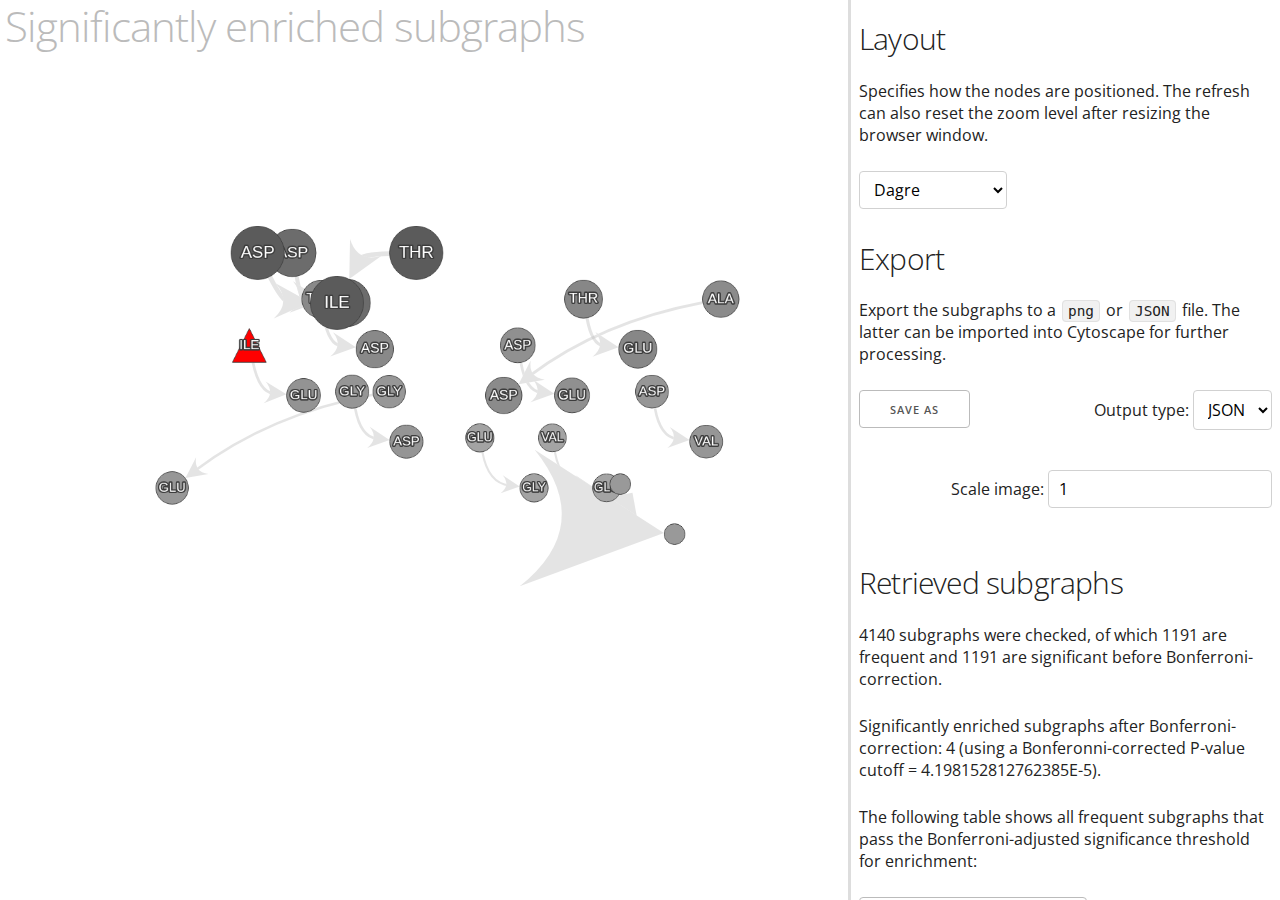
<file: resources/working-template-resizeable/index.html>
<!doctype html>
<html>

<head>
  <meta charset=utf-8 />
  <meta name="viewport" content="user-scalable=no, initial-scale=1.0, minimum-scale=1.0, maximum-scale=1.0, minimal-ui">

  <title>Significantly enriched subgraphs</title>

  <link href="https://fonts.googleapis.com/css?family=Open+Sans:300,400,700&display=swap" rel="stylesheet">
  <link rel="stylesheet" href="https://use.fontawesome.com/releases/v5.8.2/css/all.css"
    integrity="sha384-oS3vJWv+0UjzBfQzYUhtDYW+Pj2yciDJxpsK1OYPAYjqT085Qq/1cq5FLXAZQ7Ay" crossorigin="anonymous">

  <!-- CHANGE TO JAVA INSERT -->
  <link href="normalize.css" rel="stylesheet" />
  <link href="skeleton.css" rel="stylesheet" />
  <link href="style.css" rel="stylesheet" />

  <!-- CHANGE TO JAVA INSERT -->
  <script src="./cytoscape.min.js"></script>
  <script src="./FileSaver.min.js"></script>
  <script src='./code-selector.js'></script>
  <script src="./dagre.min.js"></script>
  <script src="./cytoscape-dagre.js"></script>
  <script src="./klay.js"></script>
  <script src="./cytoscape-klay.js"></script>

  <!-- <script src="https://cdnjs.cloudflare.com/ajax/libs/jquery/3.4.1/jquery.js"></script>
    <script src="https//cdn.datatables.net/1.10.19/js/jquery.dataTables.min.js"></script>
    <script type="text/javascript"  src=" https://cdn.datatables.net/1.10.19/js/jquery.dataTables.min.js"></script>
    <link href="https://cdn.datatables.net/1.10.19/css/jquery.dataTables.min.css" rel="stylesheet"/> -->

  <!--Import jQuery before export.js-->
  <!-- <script type="text/javascript" src="https://code.jquery.com/jquery-3.4.1.min.js"></script>
   <script type="text/javascript"  src=" https://cdn.datatables.net/1.10.19/js/jquery.dataTables.min.js"></script>
   <script type="text/javascript"  src=" https://cdn.datatables.net/buttons/1.10.19/js/dataTables.buttons.min.js"></script> -->

  <!--Export table buttons-->
  <!-- <script type="text/javascript"  src="https://cdnjs.cloudflare.com/ajax/libs/jszip/2.5.0/jszip.min.js"></script>
   <script type="text/javascript" src="https://cdn.rawgit.com/bpampuch/pdfmake/0.1.24/build/pdfmake.min.js" ></script>
   <script type="text/javascript"  src="https://cdn.rawgit.com/bpampuch/pdfmake/0.1.24/build/vfs_fonts.js"></script>
   <script type="text/javascript" src="https://cdn.datatables.net/buttons/1.2.4/js/buttons.html5.min.js"></script>
   <script type="text/javascript" src="https://cdn.datatables.net/buttons/1.2.1/js/buttons.print.min.js"></script> -->

</head>

<body>
  <div id="container">


    <div id="cy" class="main">
      <h2>Significantly enriched subgraphs</h2>
    </div>

    <div id="sidebar" class="sidebar">
      <div id="drag"></div>

      <h4>Layout</h4>

      <p>Specifies how the nodes are positioned. The refresh can also reset the zoom level after resizing the browser window.</p>

      <div class="u-cf">
      <select id="layout">
        <option value="dagre" selected>Dagre</option>
        <option value="dagrevertical">Dagre-vertical</option>
        <option value="klay">Klay</option>
        <option value="grid">Grid</option>
        <option value="concentric">Concentric</option>
        <option value="circle">Circle</option>
        <option value="cose">COSE</option>
        <option value="random">Random</option>
      </select>
      <i id="redo-layout" class="fas fa-sync-alt action-icon tooltip" title="Redo layout"></i>
      </div>

      <h4>Export</h4>

      <p>Export the subgraphs to a <code>png</code> or <code>JSON</code> file. The latter can be imported into Cytoscape
        for further processing.</p>

      <div class="u-cf">

          <button type="button" id="save_button" style="float: left;">Save as</button>
          <p style="float:right;">
            Output type:
            <select style="height:40px;" id="export">
              <option value="png" selected>png</option>
              <option value="JSON" selected>JSON</option>
            </select>
            <form style="float:right;">
              Scale image: <input id="scale" type="number" value="1">
            </form>
          </p>
      </div>

      <h4>Retrieved subgraphs</h4>
      <p>4140 subgraphs were checked, of which 1191 are frequent and 1191 are significant before Bonferroni-correction.</p>
      <p>Significantly enriched subgraphs after Bonferroni-correction: 4 (using a Bonferonni-corrected P-value cutoff = 4.198152812762385E-5).</p>
      <p>The following table shows all frequent subgraphs that pass the Bonferroni-adjusted significance threshold for enrichment:</p>

      <button id="save_table_button">Export table to CSV file</button>
      <p>
        <table>
          <thead>
            <tr>
              <th>Subgraph</th>
              <th>Freq Interest</th>
              <th>Freq Total</th>
              <th>P-value</th>
          </thead>
          <tbody>
            <tr>
              <td>1GO:0002252-2 </td>
              <td>14</td>
              <td>328</td>
              <td>9.327677778730743E-7</td>
            </tr>
            <tr>
              <td>1GO:0002252-2GO:0002682</td>
              <td>11</td>
              <td>213</td>
              <td>2.541796307168218E-6</td>
            </tr>
            <tr>
              <td>1GO:0002252-2GO:0002684</td>
              <td>10</td>
              <td>184</td>
              <td>4.822141400702109E-6</td>
            </tr>
            <tr>
              <td>1GO:0002252-2GO:0002253</td>
              <td>9</td>
              <td>153</td>
              <td>7.891844701879093E-6</td>
            </tr>
          </tbody>
        </table>
      </p>

    </div>

  </div>

  <script type="text/javascript">
    var isResizing = false,
      lastDownX = 0;

    (function () {
      var container = document.getElementById("container"),
        left = document.getElementById("cy"),
        right = document.getElementById("sidebar"),
        handle = document.getElementById("drag");

      handle.onmousedown = function (e) {
        isResizing = true;
        lastDownX = e.clientX;
      };

      document.onmousemove = function (e) {
        if (!isResizing) {
          return;
        }

        var offsetRight = container.clientWidth - (e.clientX - container.offsetLeft);

        left.style.right = offsetRight + "px";
        right.style.width = offsetRight + "px";
      }

      document.onmouseup = function (e) {
        isResizing = false;
      }
    })();
  </script>

</body>

</html>
</file>
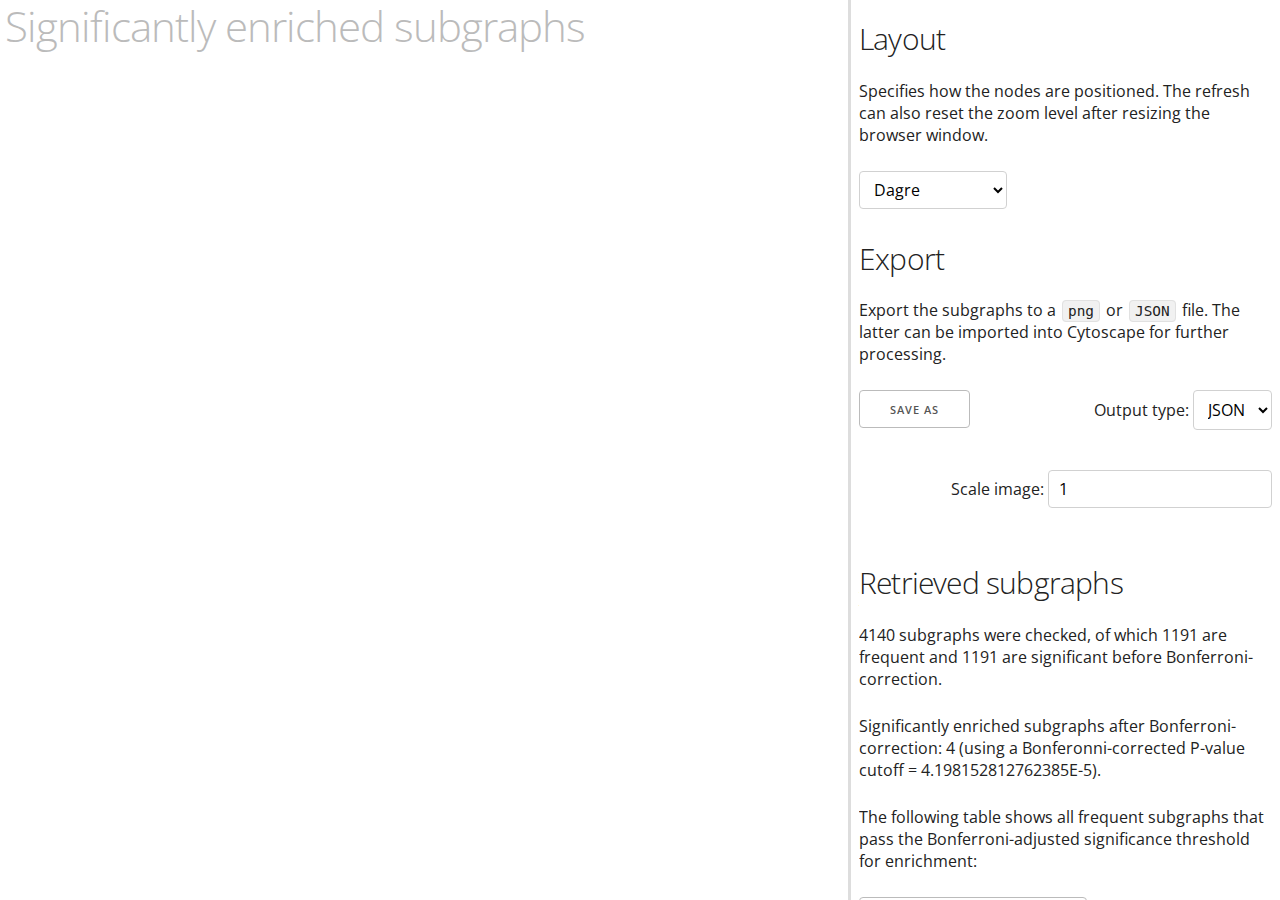
<file: resources/working-template/index.html>
<!doctype html>
<html>

<head>
  <meta charset=utf-8 />
  <meta name="viewport" content="user-scalable=no, initial-scale=1.0, minimum-scale=1.0, maximum-scale=1.0, minimal-ui">

  <title>Significantly enriched subgraphs</title>

  <link href="https://fonts.googleapis.com/css?family=Open+Sans:300,400,700&display=swap" rel="stylesheet">
  <link rel="stylesheet" href="https://use.fontawesome.com/releases/v5.8.2/css/all.css"
    integrity="sha384-oS3vJWv+0UjzBfQzYUhtDYW+Pj2yciDJxpsK1OYPAYjqT085Qq/1cq5FLXAZQ7Ay" crossorigin="anonymous">

  <!-- CHANGE TO JAVA INSERT -->
  <link href="normalize.css" rel="stylesheet" />
  <link href="skeleton.css" rel="stylesheet" />
  <link href="style.css" rel="stylesheet" />

  <!-- CHANGE TO JAVA INSERT -->
  <script src="./cytoscape.min.js"></script>
  <script src="./FileSaver.min.js"></script>
  <script src='./code-selector.js'></script>
  <script src="./dagre.min.js"></script>
  <script src="./cytoscape-dagre.js"></script>
  <script src="./klay.js"></script>
  <script src="./cytoscape-klay.js"></script>

  <!-- <script src="https://cdnjs.cloudflare.com/ajax/libs/jquery/3.4.1/jquery.js"></script>
    <script src="https//cdn.datatables.net/1.10.19/js/jquery.dataTables.min.js"></script>
    <script type="text/javascript"  src=" https://cdn.datatables.net/1.10.19/js/jquery.dataTables.min.js"></script>
    <link href="https://cdn.datatables.net/1.10.19/css/jquery.dataTables.min.css" rel="stylesheet"/> -->

  <!--Import jQuery before export.js-->
  <!-- <script type="text/javascript" src="https://code.jquery.com/jquery-3.4.1.min.js"></script>
   <script type="text/javascript"  src=" https://cdn.datatables.net/1.10.19/js/jquery.dataTables.min.js"></script>
   <script type="text/javascript"  src=" https://cdn.datatables.net/buttons/1.10.19/js/dataTables.buttons.min.js"></script> -->

  <!--Export table buttons-->
  <!-- <script type="text/javascript"  src="https://cdnjs.cloudflare.com/ajax/libs/jszip/2.5.0/jszip.min.js"></script>
   <script type="text/javascript" src="https://cdn.rawgit.com/bpampuch/pdfmake/0.1.24/build/pdfmake.min.js" ></script>
   <script type="text/javascript"  src="https://cdn.rawgit.com/bpampuch/pdfmake/0.1.24/build/vfs_fonts.js"></script>
   <script type="text/javascript" src="https://cdn.datatables.net/buttons/1.2.4/js/buttons.html5.min.js"></script>
   <script type="text/javascript" src="https://cdn.datatables.net/buttons/1.2.1/js/buttons.print.min.js"></script> -->

</head>

<body>
  <div id="container">

    <div id="cy" class="main">
      <h2>Significantly enriched subgraphs</h2>
    </div>

    <div id="sidebar" class="sidebar">
      <div id="drag"></div>

      <h4>Layout</h4>

      <p>Specifies how the nodes are positioned. The refresh can also reset the zoom level after resizing the browser window.</p>

      <div class="u-cf">
      <select id="layout">
        <option value="dagre" selected>Dagre</option>
        <option value="dagrevertical">Dagre-vertical</option>
        <option value="klay">Klay</option>
        <option value="grid">Grid</option>
        <option value="concentric">Concentric</option>
        <option value="circle">Circle</option>
        <option value="cose">COSE</option>
        <option value="random">Random</option>
      </select>
      <i id="redo-layout" class="fas fa-sync-alt action-icon tooltip" title="Redo layout"></i>
      </div>

      <h4>Export</h4>

      <p>Export the subgraphs to a <code>png</code> or <code>JSON</code> file. The latter can be imported into Cytoscape for further processing.</p>

      <div class="u-cf">

          <button type="button" id="save_button" style="float: left;">Save as</button>
          <p style="float:right;">
            Output type:
            <select style="height:40px;" id="export">
              <option value="png" selected>png</option>
              <option value="JSON" selected>JSON</option>
            </select>
            <form style="float:right;">
              Scale image: <input id="scale" type="number" value="1">
            </form>
          </p>
      </div>

      <h4>Retrieved subgraphs</h4>
      <p>4140 subgraphs were checked, of which 1191 are frequent and 1191 are significant before Bonferroni-correction.</p>
      <p>Significantly enriched subgraphs after Bonferroni-correction: 4 (using a Bonferonni-corrected P-value cutoff = 4.198152812762385E-5).</p>
      <p>The following table shows all frequent subgraphs that pass the Bonferroni-adjusted significance threshold for enrichment:</p>

      <button id="save_table_button">Export table to CSV file</button>
      <p>
        <table>
          <thead>
            <tr>
              <th>Subgraph</th>
              <th>Freq Interest</th>
              <th>Freq Total</th>
              <th>P-value</th>
          </thead>
          <tbody>
            <tr>
              <td>1GO:0002252-2 </td>
              <td>14</td>
              <td>328</td>
              <td>9.327677778730743E-7</td>
            </tr>
            <tr>
              <td>1GO:0002252-2GO:0002682</td>
              <td>11</td>
              <td>213</td>
              <td>2.541796307168218E-6</td>
            </tr>
            <tr>
              <td>1GO:0002252-2GO:0002684</td>
              <td>10</td>
              <td>184</td>
              <td>4.822141400702109E-6</td>
            </tr>
            <tr>
              <td>1GO:0002252-2GO:0002253</td>
              <td>9</td>
              <td>153</td>
              <td>7.891844701879093E-6</td>
            </tr>
          </tbody>
        </table>
      </p>

    </div>

  </div>

  <script type="text/javascript">
    var isResizing = false,
      lastDownX = 0;

    (function () {
      var container = document.getElementById("container"),
        left = document.getElementById("cy"),
        right = document.getElementById("sidebar"),
        handle = document.getElementById("drag");

      handle.onmousedown = function (e) {
        isResizing = true;
        lastDownX = e.clientX;
      };

      document.onmousemove = function (e) {
        if (!isResizing) {
          return;
        }

        var offsetRight = container.clientWidth - (e.clientX - container.offsetLeft);

        left.style.right = offsetRight + "px";
        right.style.width = offsetRight + "px";
      }

      document.onmouseup = function (e) {
        isResizing = false;
      }
    })();
  </script>

</body>

</html>
</file>
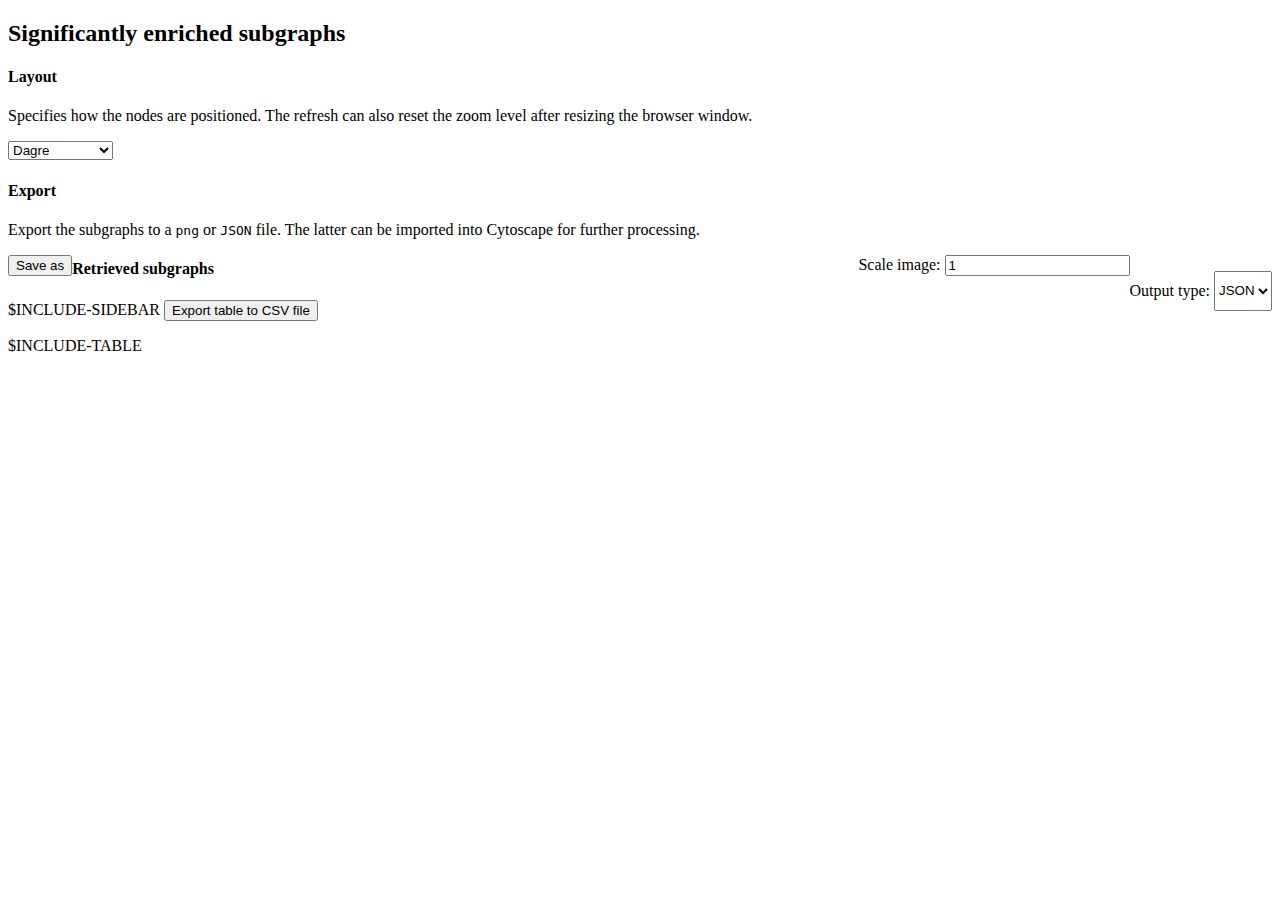
<file: resources/template.html>
<!doctype html>
<html>

  <head>
    <meta charset=utf-8 />
    <meta name="viewport" content="user-scalable=no, initial-scale=1.0, minimum-scale=1.0, maximum-scale=1.0, minimal-ui">

    <title>Significantly enriched subgraphs</title>

    <link href="https://fonts.googleapis.com/css?family=Open+Sans:300,400,700&display=swap" rel="stylesheet">
    <link rel="stylesheet" href="https://use.fontawesome.com/releases/v5.8.2/css/all.css" integrity="sha384-oS3vJWv+0UjzBfQzYUhtDYW+Pj2yciDJxpsK1OYPAYjqT085Qq/1cq5FLXAZQ7Ay" crossorigin="anonymous">

    <style>
        $INCLUDE-NORMALIZE.CSS
        $INCLUDE-SKELETON.CSS
        $INCLUDE-STYLE.CSS
    </style>

    <script type="text/javascript">
        $INCLUDE-CYTOSCAPE.MIN.JS
    </script>

    <script type="text/javascript">
        $INCLUDE-FILESAVER.JS
    </script>

    <script type="text/javascript">
        $INCLUDE-DAGRE.JS
    </script>

    <script type="text/javascript">
        $INCLUDE-CYTO-DAGRE.JS
    </script>

    <script type="text/javascript">
        $INCLUDE-KLAY.JS
    </script>

    <script type="text/javascript">
        $INCLUDE-CYTO-KLAY.JS
    </script>

    <script type="text/javascript">
        $INCLUDE-CODE.JS
    </script>

  </head>

  <body>

    <div id="container">

      <div id="cy" class="main">
        <h2>Significantly enriched subgraphs</h2>
      </div>

      <div id="sidebar" class="sidebar">
        <div id="drag"></div>

        <h4>Layout</h4>

        <p>Specifies how the nodes are positioned. The refresh can also reset the zoom level after resizing the browser window.</p>

        <div class="u-cf">
          <select id="layout">
            <option value="dagre" selected>Dagre</option>
            <option value="dagrevertical">Dagre-vertical</option>
            <option value="klay">Klay</option>
            <option value="grid">Grid</option>
            <option value="concentric">Concentric</option>
            <option value="circle">Circle</option>
            <option value="cose">COSE</option>
            <option value="random">Random</option>
          </select>

          <i id="redo-layout" class="fas fa-sync-alt action-icon tooltip" title="Redo layout"></i>
        </div>

        <h4>Export</h4>

        <p>Export the subgraphs to a <code>png</code> or <code>JSON</code> file. The latter can be imported into Cytoscape for further processing.</p>

        <div class="u-cf">
          <button type="button" id="save_button" style="float: left;">Save as</button>
          <p style="float:right;">
            Output type:
            <select style="height:40px;" id="export">
              <option value="png" selected>png</option>
              <option value="JSON" selected>JSON</option>
            </select>
            <form style="float:right;">
              Scale image: <input id="scale" type="number" value="1">
            </form>
          </p>
        </div>

        <h4>Retrieved subgraphs</h4>
        $INCLUDE-SIDEBAR

        <button id="save_table_button">Export table to CSV file</button>
        <p><table>$INCLUDE-TABLE</table></p>
      </div>

    </div>

    <script type="text/javascript">
      var isResizing = false,
        lastDownX = 0;

      (function () {
        var container = document.getElementById("container"),
          left = document.getElementById("cy"),
          right = document.getElementById("sidebar"),
          handle = document.getElementById("drag");

        handle.onmousedown = function (e) {
          isResizing = true;
          lastDownX = e.clientX;
        };

        document.onmousemove = function (e) {
          if (!isResizing) {
            return;
          }

          var offsetRight = container.clientWidth - (e.clientX - container.offsetLeft);

          left.style.right = offsetRight + "px";
          right.style.width = offsetRight + "px";
        }

        document.onmouseup = function (e) {
          isResizing = false;
        }
      })();
    </script>

  </body>
</html>
</file>
<file: resources/working-template-resizeable/skeleton.css>
/*
* Skeleton V2.0.4
* Copyright 2014, Dave Gamache
* www.getskeleton.com
* Free to use under the MIT license.
* http://www.opensource.org/licenses/mit-license.php
* 12/29/2014
*/


/* Table of contents
––––––––––––––––––––––––––––––––––––––––––––––––––
- Grid
- Base Styles
- Typography
- Links
- Buttons
- Forms
- Lists
- Code
- Tables
- Spacing
- Utilities
- Clearing
- Media Queries
*/


/* Grid
–––––––––––––––––––––––––––––––––––––––––––––––––– */
.container {
  position: relative;
  width: 100%;
  max-width: 960px;
  margin: 0 auto;
  padding: 0 20px;
  box-sizing: border-box; }
.column,
.columns {
  width: 100%;
  float: left;
  box-sizing: border-box; }

/* For devices larger than 400px */
@media (min-width: 400px) {
  .container {
    width: 85%;
    padding: 0; }
}

/* For devices larger than 550px */
@media (min-width: 550px) {
  .container {
    width: 80%; }
  .column,
  .columns {
    margin-left: 4%; }
  .column:first-child,
  .columns:first-child {
    margin-left: 0; }

  .one.column,
  .one.columns                    { width: 4.66666666667%; }
  .two.columns                    { width: 13.3333333333%; }
  .three.columns                  { width: 22%;            }
  .four.columns                   { width: 30.6666666667%; }
  .five.columns                   { width: 39.3333333333%; }
  .six.columns                    { width: 48%;            }
  .seven.columns                  { width: 56.6666666667%; }
  .eight.columns                  { width: 65.3333333333%; }
  .nine.columns                   { width: 74.0%;          }
  .ten.columns                    { width: 82.6666666667%; }
  .eleven.columns                 { width: 91.3333333333%; }
  .twelve.columns                 { width: 100%; margin-left: 0; }

  .one-third.column               { width: 30.6666666667%; }
  .two-thirds.column              { width: 65.3333333333%; }

  .one-half.column                { width: 48%; }

  /* Offsets */
  .offset-by-one.column,
  .offset-by-one.columns          { margin-left: 8.66666666667%; }
  .offset-by-two.column,
  .offset-by-two.columns          { margin-left: 17.3333333333%; }
  .offset-by-three.column,
  .offset-by-three.columns        { margin-left: 26%;            }
  .offset-by-four.column,
  .offset-by-four.columns         { margin-left: 34.6666666667%; }
  .offset-by-five.column,
  .offset-by-five.columns         { margin-left: 43.3333333333%; }
  .offset-by-six.column,
  .offset-by-six.columns          { margin-left: 52%;            }
  .offset-by-seven.column,
  .offset-by-seven.columns        { margin-left: 60.6666666667%; }
  .offset-by-eight.column,
  .offset-by-eight.columns        { margin-left: 69.3333333333%; }
  .offset-by-nine.column,
  .offset-by-nine.columns         { margin-left: 78.0%;          }
  .offset-by-ten.column,
  .offset-by-ten.columns          { margin-left: 86.6666666667%; }
  .offset-by-eleven.column,
  .offset-by-eleven.columns       { margin-left: 95.3333333333%; }

  .offset-by-one-third.column,
  .offset-by-one-third.columns    { margin-left: 34.6666666667%; }
  .offset-by-two-thirds.column,
  .offset-by-two-thirds.columns   { margin-left: 69.3333333333%; }

  .offset-by-one-half.column,
  .offset-by-one-half.columns     { margin-left: 52%; }

}


/* Base Styles
–––––––––––––––––––––––––––––––––––––––––––––––––– */
/* NOTE
html is set to 62.5% so that all the REM measurements throughout Skeleton
are based on 10px sizing. So basically 1.5rem = 15px :) */
html {
  font-size: 62.5%; }
body {
  font-size: 1.5em; /* currently ems cause chrome bug misinterpreting rems on body element */
  line-height: 1.6;
  font-weight: 400;
  font-family: "Raleway", "HelveticaNeue", "Helvetica Neue", Helvetica, Arial, sans-serif;
  color: #222; }


/* Typography
–––––––––––––––––––––––––––––––––––––––––––––––––– */
h1, h2, h3, h4, h5, h6 {
  margin-top: 0;
  margin-bottom: 2rem;
  font-weight: 300; }
h1 { font-size: 4.0rem; line-height: 1.2;  letter-spacing: -.1rem;}
h2 { font-size: 3.6rem; line-height: 1.25; letter-spacing: -.1rem; }
h3 { font-size: 3.0rem; line-height: 1.3;  letter-spacing: -.1rem; }
h4 { font-size: 2.4rem; line-height: 1.35; letter-spacing: -.08rem; }
h5 { font-size: 1.8rem; line-height: 1.5;  letter-spacing: -.05rem; }
h6 { font-size: 1.5rem; line-height: 1.6;  letter-spacing: 0; }

/* Larger than phablet */
@media (min-width: 550px) {
  h1 { font-size: 5.0rem; }
  h2 { font-size: 4.2rem; }
  h3 { font-size: 3.6rem; }
  h4 { font-size: 3.0rem; }
  h5 { font-size: 2.4rem; }
  h6 { font-size: 1.5rem; }
}

p {
  margin-top: 0; }


/* Links
–––––––––––––––––––––––––––––––––––––––––––––––––– */
a {
  color: #1EAEDB; }
a:hover {
  color: #0FA0CE; }


/* Buttons
–––––––––––––––––––––––––––––––––––––––––––––––––– */
.button,
button,
input[type="submit"],
input[type="reset"],
input[type="button"] {
  display: inline-block;
  height: 38px;
  padding: 0 30px;
  color: #555;
  text-align: center;
  font-size: 11px;
  font-weight: 600;
  line-height: 38px;
  letter-spacing: .1rem;
  text-transform: uppercase;
  text-decoration: none;
  white-space: nowrap;
  background-color: transparent;
  border-radius: 4px;
  border: 1px solid #bbb;
  cursor: pointer;
  box-sizing: border-box; }
.button:hover,
button:hover,
input[type="submit"]:hover,
input[type="reset"]:hover,
input[type="button"]:hover,
.button:focus,
button:focus,
input[type="submit"]:focus,
input[type="reset"]:focus,
input[type="button"]:focus {
  color: #333;
  border-color: #888;
  outline: 0; }
.button.button-primary,
button.button-primary,
input[type="submit"].button-primary,
input[type="reset"].button-primary,
input[type="button"].button-primary {
  color: #FFF;
  background-color: #33C3F0;
  border-color: #33C3F0; }
.button.button-primary:hover,
button.button-primary:hover,
input[type="submit"].button-primary:hover,
input[type="reset"].button-primary:hover,
input[type="button"].button-primary:hover,
.button.button-primary:focus,
button.button-primary:focus,
input[type="submit"].button-primary:focus,
input[type="reset"].button-primary:focus,
input[type="button"].button-primary:focus {
  color: #FFF;
  background-color: #1EAEDB;
  border-color: #1EAEDB; }


/* Forms
–––––––––––––––––––––––––––––––––––––––––––––––––– */
input[type="email"],
input[type="number"],
input[type="search"],
input[type="text"],
input[type="tel"],
input[type="url"],
input[type="password"],
textarea,
select {
  height: 38px;
  padding: 6px 10px; /* The 6px vertically centers text on FF, ignored by Webkit */
  background-color: #fff;
  border: 1px solid #D1D1D1;
  border-radius: 4px;
  box-shadow: none;
  box-sizing: border-box; }
/* Removes awkward default styles on some inputs for iOS */
input[type="email"],
input[type="number"],
input[type="search"],
input[type="text"],
input[type="tel"],
input[type="url"],
input[type="password"],
textarea {
  -webkit-appearance: none;
     -moz-appearance: none;
          appearance: none; }
textarea {
  min-height: 65px;
  padding-top: 6px;
  padding-bottom: 6px; }
input[type="email"]:focus,
input[type="number"]:focus,
input[type="search"]:focus,
input[type="text"]:focus,
input[type="tel"]:focus,
input[type="url"]:focus,
input[type="password"]:focus,
textarea:focus,
select:focus {
  border: 1px solid #33C3F0;
  outline: 0; }
label,
legend {
  display: block;
  margin-bottom: .5rem;
  font-weight: 600; }
fieldset {
  padding: 0;
  border-width: 0; }
input[type="checkbox"],
input[type="radio"] {
  display: inline; }
label > .label-body {
  display: inline-block;
  margin-left: .5rem;
  font-weight: normal; }


/* Lists
–––––––––––––––––––––––––––––––––––––––––––––––––– */
ul {
  list-style: circle inside; }
ol {
  list-style: decimal inside; }
ol, ul {
  padding-left: 0;
  margin-top: 0; }
ul ul,
ul ol,
ol ol,
ol ul {
  margin: 1.5rem 0 1.5rem 3rem;
  font-size: 90%; }
li {
  margin-bottom: 1rem; }


/* Code
–––––––––––––––––––––––––––––––––––––––––––––––––– */
code {
  padding: .2rem .5rem;
  margin: 0 .2rem;
  font-size: 90%;
  white-space: nowrap;
  background: #F1F1F1;
  border: 1px solid #E1E1E1;
  border-radius: 4px; }
pre > code {
  display: block;
  padding: 1rem 1.5rem;
  white-space: pre; }


/* Tables
–––––––––––––––––––––––––––––––––––––––––––––––––– */
th,
td {
  padding: 12px 15px;
  text-align: left;
  border-bottom: 1px solid #E1E1E1; }
th:first-child,
td:first-child {
  padding-left: 0; }
th:last-child,
td:last-child {
  padding-right: 0; }


/* Spacing
–––––––––––––––––––––––––––––––––––––––––––––––––– */
button,
.button {
  margin-bottom: 1rem; }
input,
textarea,
select,
fieldset {
  margin-bottom: 1.5rem; }
pre,
blockquote,
dl,
figure,
table,
p,
ul,
ol,
form {
  margin-bottom: 2.5rem; }


/* Utilities
–––––––––––––––––––––––––––––––––––––––––––––––––– */
.u-full-width {
  width: 100%;
  box-sizing: border-box; }
.u-max-full-width {
  max-width: 100%;
  box-sizing: border-box; }
.u-pull-right {
  float: right; }
.u-pull-left {
  float: left; }


/* Misc
–––––––––––––––––––––––––––––––––––––––––––––––––– */
hr {
  margin-top: 3rem;
  margin-bottom: 3.5rem;
  border-width: 0;
  border-top: 1px solid #E1E1E1; }


/* Clearing
–––––––––––––––––––––––––––––––––––––––––––––––––– */

/* Self Clearing Goodness */
.container:after,
.row:after,
.u-cf {
  content: "";
  display: table;
  clear: both; }


/* Media Queries
–––––––––––––––––––––––––––––––––––––––––––––––––– */
/*
Note: The best way to structure the use of media queries is to create the queries
near the relevant code. For example, if you wanted to change the styles for buttons
on small devices, paste the mobile query code up in the buttons section and style it
there.
*/


/* Larger than mobile */
@media (min-width: 400px) {}

/* Larger than phablet (also point when grid becomes active) */
@media (min-width: 550px) {}

/* Larger than tablet */
@media (min-width: 750px) {}

/* Larger than desktop */
@media (min-width: 1000px) {}

/* Larger than Desktop HD */
@media (min-width: 1200px) {}
</file>
<file: resources/working-template-resizeable/style.css>
html {
    width: 100%;
    height: 100%;
  }

  body {
    width: 100%;
    height: 100%;
    font: 12pt 'Open Sans', sans-serif;
    overflow: hidden;
    position: absolute;
    left: 0;
    top: 0;
    right: 0;
    bottom: 0;
  }

.container {
  width: 100%;
  height: 100%;
}

.main {
  position: absolute;
  left: 0;
  top: 0;
  right: 25em;
  bottom: 0;
}

.sidebar {
  box-sizing: border-box;
  padding: 0.25em 0.5em;
  position: absolute;
  right: 0;
  top: 0;
  bottom: 0;
  width: 27em;
  background: #fff;
  border-left: 3px solid #ddd;
  z-index: 1;
  overflow: auto;
}

#drag {
  position: absolute;
  left: 0px;
  top: 0;
  bottom: 0;
  width: 10px;
  cursor: w-resize;
}

table,
td,
th {
  font-size: 10pt;
  table-layout: fixed;
  border-collapse: collapse;
}

th,
td {
  padding: 5px;
}

.footer-link {
  position: absolute;
  left: 0;
  bottom: 0;
  margin: 0.25em 0.5em;
  z-index: 2;
}

.action-icon {
  cursor: pointer;
}

h1, h2 {
  margin: 0 0.125em;
  position: absolute;
  pointer-events: none;
  color: #bbb;
}

* + h4 {
  margin-top: 0.5em;
}
</file>
<file: resources/working-template/skeleton.css>
/*
* Skeleton V2.0.4
* Copyright 2014, Dave Gamache
* www.getskeleton.com
* Free to use under the MIT license.
* http://www.opensource.org/licenses/mit-license.php
* 12/29/2014
*/


/* Table of contents
––––––––––––––––––––––––––––––––––––––––––––––––––
- Grid
- Base Styles
- Typography
- Links
- Buttons
- Forms
- Lists
- Code
- Tables
- Spacing
- Utilities
- Clearing
- Media Queries
*/


/* Grid
–––––––––––––––––––––––––––––––––––––––––––––––––– */
.container {
  position: relative;
  width: 100%;
  max-width: 960px;
  margin: 0 auto;
  padding: 0 20px;
  box-sizing: border-box; }
.column,
.columns {
  width: 100%;
  float: left;
  box-sizing: border-box; }

/* For devices larger than 400px */
@media (min-width: 400px) {
  .container {
    width: 85%;
    padding: 0; }
}

/* For devices larger than 550px */
@media (min-width: 550px) {
  .container {
    width: 80%; }
  .column,
  .columns {
    margin-left: 4%; }
  .column:first-child,
  .columns:first-child {
    margin-left: 0; }

  .one.column,
  .one.columns                    { width: 4.66666666667%; }
  .two.columns                    { width: 13.3333333333%; }
  .three.columns                  { width: 22%;            }
  .four.columns                   { width: 30.6666666667%; }
  .five.columns                   { width: 39.3333333333%; }
  .six.columns                    { width: 48%;            }
  .seven.columns                  { width: 56.6666666667%; }
  .eight.columns                  { width: 65.3333333333%; }
  .nine.columns                   { width: 74.0%;          }
  .ten.columns                    { width: 82.6666666667%; }
  .eleven.columns                 { width: 91.3333333333%; }
  .twelve.columns                 { width: 100%; margin-left: 0; }

  .one-third.column               { width: 30.6666666667%; }
  .two-thirds.column              { width: 65.3333333333%; }

  .one-half.column                { width: 48%; }

  /* Offsets */
  .offset-by-one.column,
  .offset-by-one.columns          { margin-left: 8.66666666667%; }
  .offset-by-two.column,
  .offset-by-two.columns          { margin-left: 17.3333333333%; }
  .offset-by-three.column,
  .offset-by-three.columns        { margin-left: 26%;            }
  .offset-by-four.column,
  .offset-by-four.columns         { margin-left: 34.6666666667%; }
  .offset-by-five.column,
  .offset-by-five.columns         { margin-left: 43.3333333333%; }
  .offset-by-six.column,
  .offset-by-six.columns          { margin-left: 52%;            }
  .offset-by-seven.column,
  .offset-by-seven.columns        { margin-left: 60.6666666667%; }
  .offset-by-eight.column,
  .offset-by-eight.columns        { margin-left: 69.3333333333%; }
  .offset-by-nine.column,
  .offset-by-nine.columns         { margin-left: 78.0%;          }
  .offset-by-ten.column,
  .offset-by-ten.columns          { margin-left: 86.6666666667%; }
  .offset-by-eleven.column,
  .offset-by-eleven.columns       { margin-left: 95.3333333333%; }

  .offset-by-one-third.column,
  .offset-by-one-third.columns    { margin-left: 34.6666666667%; }
  .offset-by-two-thirds.column,
  .offset-by-two-thirds.columns   { margin-left: 69.3333333333%; }

  .offset-by-one-half.column,
  .offset-by-one-half.columns     { margin-left: 52%; }

}


/* Base Styles
–––––––––––––––––––––––––––––––––––––––––––––––––– */
/* NOTE
html is set to 62.5% so that all the REM measurements throughout Skeleton
are based on 10px sizing. So basically 1.5rem = 15px :) */
html {
  font-size: 62.5%; }
body {
  font-size: 1.5em; /* currently ems cause chrome bug misinterpreting rems on body element */
  line-height: 1.6;
  font-weight: 400;
  font-family: "Raleway", "HelveticaNeue", "Helvetica Neue", Helvetica, Arial, sans-serif;
  color: #222; }


/* Typography
–––––––––––––––––––––––––––––––––––––––––––––––––– */
h1, h2, h3, h4, h5, h6 {
  margin-top: 0;
  margin-bottom: 2rem;
  font-weight: 300; }
h1 { font-size: 4.0rem; line-height: 1.2;  letter-spacing: -.1rem;}
h2 { font-size: 3.6rem; line-height: 1.25; letter-spacing: -.1rem; }
h3 { font-size: 3.0rem; line-height: 1.3;  letter-spacing: -.1rem; }
h4 { font-size: 2.4rem; line-height: 1.35; letter-spacing: -.08rem; }
h5 { font-size: 1.8rem; line-height: 1.5;  letter-spacing: -.05rem; }
h6 { font-size: 1.5rem; line-height: 1.6;  letter-spacing: 0; }

/* Larger than phablet */
@media (min-width: 550px) {
  h1 { font-size: 5.0rem; }
  h2 { font-size: 4.2rem; }
  h3 { font-size: 3.6rem; }
  h4 { font-size: 3.0rem; }
  h5 { font-size: 2.4rem; }
  h6 { font-size: 1.5rem; }
}

p {
  margin-top: 0; }


/* Links
–––––––––––––––––––––––––––––––––––––––––––––––––– */
a {
  color: #1EAEDB; }
a:hover {
  color: #0FA0CE; }


/* Buttons
–––––––––––––––––––––––––––––––––––––––––––––––––– */
.button,
button,
input[type="submit"],
input[type="reset"],
input[type="button"] {
  display: inline-block;
  height: 38px;
  padding: 0 30px;
  color: #555;
  text-align: center;
  font-size: 11px;
  font-weight: 600;
  line-height: 38px;
  letter-spacing: .1rem;
  text-transform: uppercase;
  text-decoration: none;
  white-space: nowrap;
  background-color: transparent;
  border-radius: 4px;
  border: 1px solid #bbb;
  cursor: pointer;
  box-sizing: border-box; }
.button:hover,
button:hover,
input[type="submit"]:hover,
input[type="reset"]:hover,
input[type="button"]:hover,
.button:focus,
button:focus,
input[type="submit"]:focus,
input[type="reset"]:focus,
input[type="button"]:focus {
  color: #333;
  border-color: #888;
  outline: 0; }
.button.button-primary,
button.button-primary,
input[type="submit"].button-primary,
input[type="reset"].button-primary,
input[type="button"].button-primary {
  color: #FFF;
  background-color: #33C3F0;
  border-color: #33C3F0; }
.button.button-primary:hover,
button.button-primary:hover,
input[type="submit"].button-primary:hover,
input[type="reset"].button-primary:hover,
input[type="button"].button-primary:hover,
.button.button-primary:focus,
button.button-primary:focus,
input[type="submit"].button-primary:focus,
input[type="reset"].button-primary:focus,
input[type="button"].button-primary:focus {
  color: #FFF;
  background-color: #1EAEDB;
  border-color: #1EAEDB; }


/* Forms
–––––––––––––––––––––––––––––––––––––––––––––––––– */
input[type="email"],
input[type="number"],
input[type="search"],
input[type="text"],
input[type="tel"],
input[type="url"],
input[type="password"],
textarea,
select {
  height: 38px;
  padding: 6px 10px; /* The 6px vertically centers text on FF, ignored by Webkit */
  background-color: #fff;
  border: 1px solid #D1D1D1;
  border-radius: 4px;
  box-shadow: none;
  box-sizing: border-box; }
/* Removes awkward default styles on some inputs for iOS */
input[type="email"],
input[type="number"],
input[type="search"],
input[type="text"],
input[type="tel"],
input[type="url"],
input[type="password"],
textarea {
  -webkit-appearance: none;
     -moz-appearance: none;
          appearance: none; }
textarea {
  min-height: 65px;
  padding-top: 6px;
  padding-bottom: 6px; }
input[type="email"]:focus,
input[type="number"]:focus,
input[type="search"]:focus,
input[type="text"]:focus,
input[type="tel"]:focus,
input[type="url"]:focus,
input[type="password"]:focus,
textarea:focus,
select:focus {
  border: 1px solid #33C3F0;
  outline: 0; }
label,
legend {
  display: block;
  margin-bottom: .5rem;
  font-weight: 600; }
fieldset {
  padding: 0;
  border-width: 0; }
input[type="checkbox"],
input[type="radio"] {
  display: inline; }
label > .label-body {
  display: inline-block;
  margin-left: .5rem;
  font-weight: normal; }


/* Lists
–––––––––––––––––––––––––––––––––––––––––––––––––– */
ul {
  list-style: circle inside; }
ol {
  list-style: decimal inside; }
ol, ul {
  padding-left: 0;
  margin-top: 0; }
ul ul,
ul ol,
ol ol,
ol ul {
  margin: 1.5rem 0 1.5rem 3rem;
  font-size: 90%; }
li {
  margin-bottom: 1rem; }


/* Code
–––––––––––––––––––––––––––––––––––––––––––––––––– */
code {
  padding: .2rem .5rem;
  margin: 0 .2rem;
  font-size: 90%;
  white-space: nowrap;
  background: #F1F1F1;
  border: 1px solid #E1E1E1;
  border-radius: 4px; }
pre > code {
  display: block;
  padding: 1rem 1.5rem;
  white-space: pre; }


/* Tables
–––––––––––––––––––––––––––––––––––––––––––––––––– */
th,
td {
  padding: 12px 15px;
  text-align: left;
  border-bottom: 1px solid #E1E1E1; }
th:first-child,
td:first-child {
  padding-left: 0; }
th:last-child,
td:last-child {
  padding-right: 0; }


/* Spacing
–––––––––––––––––––––––––––––––––––––––––––––––––– */
button,
.button {
  margin-bottom: 1rem; }
input,
textarea,
select,
fieldset {
  margin-bottom: 1.5rem; }
pre,
blockquote,
dl,
figure,
table,
p,
ul,
ol,
form {
  margin-bottom: 2.5rem; }


/* Utilities
–––––––––––––––––––––––––––––––––––––––––––––––––– */
.u-full-width {
  width: 100%;
  box-sizing: border-box; }
.u-max-full-width {
  max-width: 100%;
  box-sizing: border-box; }
.u-pull-right {
  float: right; }
.u-pull-left {
  float: left; }


/* Misc
–––––––––––––––––––––––––––––––––––––––––––––––––– */
hr {
  margin-top: 3rem;
  margin-bottom: 3.5rem;
  border-width: 0;
  border-top: 1px solid #E1E1E1; }


/* Clearing
–––––––––––––––––––––––––––––––––––––––––––––––––– */

/* Self Clearing Goodness */
.container:after,
.row:after,
.u-cf {
  content: "";
  display: table;
  clear: both; }


/* Media Queries
–––––––––––––––––––––––––––––––––––––––––––––––––– */
/*
Note: The best way to structure the use of media queries is to create the queries
near the relevant code. For example, if you wanted to change the styles for buttons
on small devices, paste the mobile query code up in the buttons section and style it
there.
*/


/* Larger than mobile */
@media (min-width: 400px) {}

/* Larger than phablet (also point when grid becomes active) */
@media (min-width: 550px) {}

/* Larger than tablet */
@media (min-width: 750px) {}

/* Larger than desktop */
@media (min-width: 1000px) {}

/* Larger than Desktop HD */
@media (min-width: 1200px) {}
</file>
<file: resources/working-template/style.css>
html {
    width: 100%;
    height: 100%;
  }

  body {
    width: 100%;
    height: 100%;
    font: 12pt 'Open Sans', sans-serif;
    overflow: hidden;
    position: absolute;
    left: 0;
    top: 0;
    right: 0;
    bottom: 0;
  }

.container {
  width: 100%;
  height: 100%;
}

.main {
  position: absolute;
  left: 0;
  top: 0;
  right: 25em;
  bottom: 0;
}

.sidebar {
  box-sizing: border-box;
  padding: 0.25em 0.5em;
  position: absolute;
  right: 0;
  top: 0;
  bottom: 0;
  width: 27em;
  background: #fff;
  border-left: 3px solid #ddd;
  z-index: 1;
  overflow: auto;
}

#drag {
  position: absolute;
  left: 0px;
  top: 0;
  bottom: 0;
  width: 10px;
  cursor: w-resize;
}

table,
td,
th {
  font-size: 10pt;
  table-layout: fixed;
  border-collapse: collapse;
}

th,
td {
  padding: 5px;
}

.footer-link {
  position: absolute;
  left: 0;
  bottom: 0;
  margin: 0.25em 0.5em;
  z-index: 2;
}

.action-icon {
  cursor: pointer;
}

h1, h2 {
  margin: 0 0.125em;
  position: absolute;
  pointer-events: none;
  color: #bbb;
}

* + h4 {
  margin-top: 0.5em;
}
</file>
